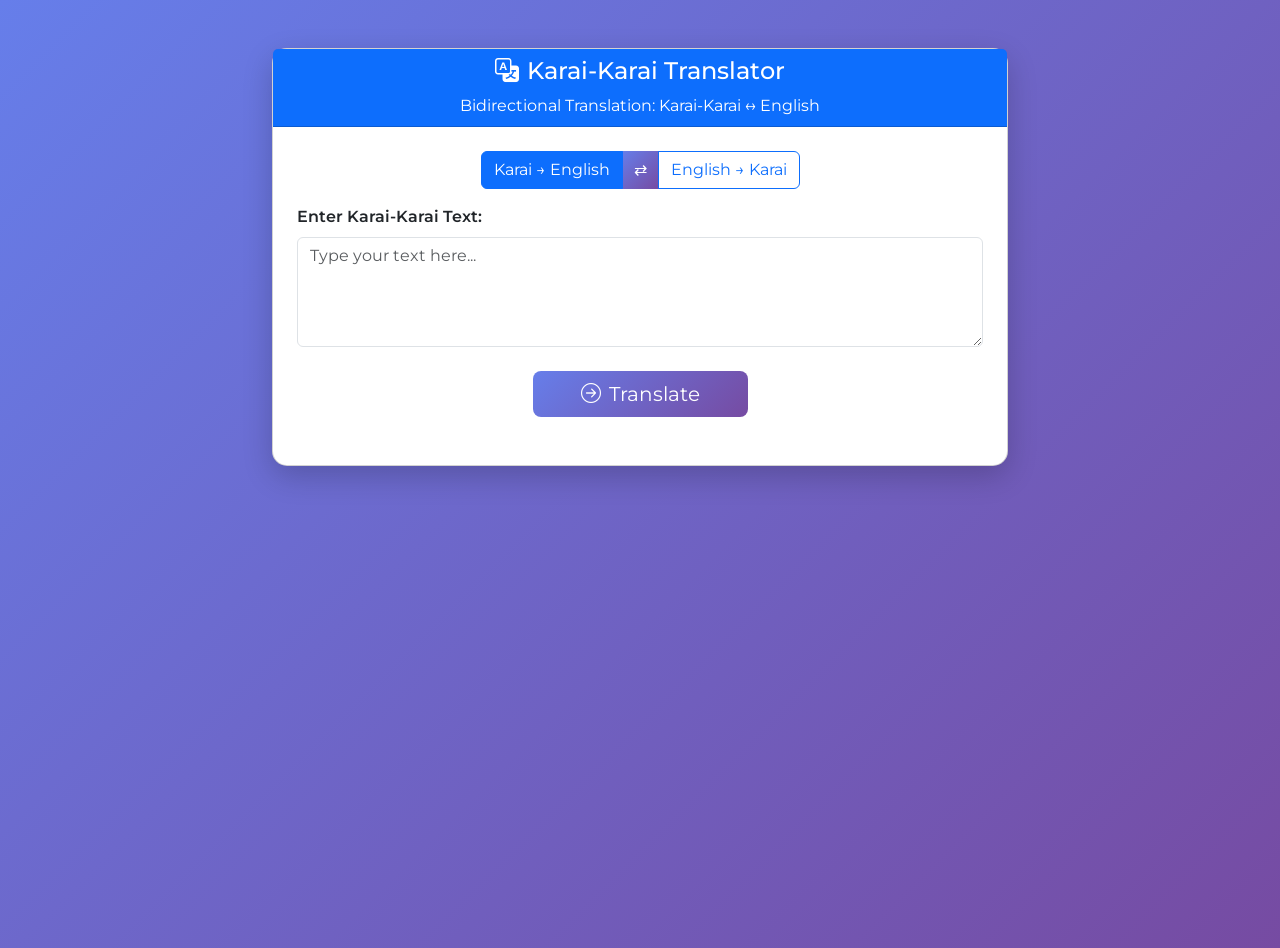
<file: index.html>
<!DOCTYPE html>
<html lang="en">
<head>
    <meta charset="UTF-8">
    <meta name="viewport" content="width=device-width, initial-scale=1.0">
    <title>Karai-Karai Translator</title>
    <link href="https://cdn.jsdelivr.net/npm/bootstrap@5.3.2/dist/css/bootstrap.min.css" rel="stylesheet">
    <link href="https://cdn.jsdelivr.net/npm/bootstrap-icons@1.11.1/font/bootstrap-icons.css" rel="stylesheet">
    <style>
        @import url('https://fonts.googleapis.com/css2?family=Montserrat:wght@300;400;500;600;700&display=swap');
        body { font-family: 'Montserrat', sans-serif; background: linear-gradient(135deg, #667eea 0%, #764ba2 100%); min-height: 100vh; }
        .card { border-radius: 15px; box-shadow: 0 10px 30px rgba(0,0,0,0.2); }
        .btn-primary { background: linear-gradient(135deg, #667eea, #764ba2); border: none; }
        .result-box { background: #f8f9fa; border-radius: 10px; padding: 20px; margin-top: 20px; min-height: 80px; }
    </style>
</head>
<body>
    <div class="container mt-5">
        <div class="row justify-content-center">
            <div class="col-lg-8">
                <div class="card">
                    <div class="card-header bg-primary text-white text-center">
                        <h4><i class="bi bi-translate me-2"></i>Karai-Karai Translator</h4>
                        <p class="mb-0">Bidirectional Translation: Karai-Karai ↔ English</p>
                    </div>
                    <div class="card-body p-4">
                        <div class="mb-3">
                            <div class="d-flex justify-content-center mb-3">
                                <div class="btn-group" role="group">
                                    <input type="radio" class="btn-check" name="direction" id="karai_to_english" value="karai_to_english" checked>
                                    <label class="btn btn-outline-primary" for="karai_to_english">Karai → English</label>
                                    <button type="button" class="btn btn-primary" onclick="switchLanguages()">⇄</button>
                                    <input type="radio" class="btn-check" name="direction" id="english_to_karai" value="english_to_karai">
                                    <label class="btn btn-outline-primary" for="english_to_karai">English → Karai</label>
                                </div>
                            </div>
                        </div>
                        <div class="mb-4">
                            <label for="inputText" class="form-label fw-semibold" id="inputLabel">Enter Karai-Karai Text:</label>
                            <textarea id="inputText" class="form-control" rows="4" placeholder="Type your text here..."></textarea>
                        </div>
                        <div class="text-center mb-4">
                            <button onclick="translateText()" class="btn btn-primary btn-lg px-5">
                                <i class="bi bi-arrow-right-circle me-2"></i>Translate
                            </button>
                        </div>
                        <div id="result" class="result-box" style="display:none;"></div>
                    </div>
                </div>
            </div>
        </div>
    </div>

    <script>
        // Sample translations database (static)
        const translations = {
            'karai_to_english': {
                'Kara': 'Hi',
                'Usai': 'Hello',
                'Taimako': 'Help',
                'Guye': 'Run',
                'La': 'Who',
                'Yasi': 'Fire'
            },
            'english_to_karai': {
                'Hi': 'Kara',
                'Hello': 'Usai',
                'Help': 'Taimako',
                'Run': 'Guye',
                'Who': 'La',
                'Fire': 'Yasi'
            }
        };

        function switchLanguages() {
            const karaiToEnglish = document.getElementById('karai_to_english');
            const englishToKarai = document.getElementById('english_to_karai');
            const inputLabel = document.getElementById('inputLabel');
            const inputText = document.getElementById('inputText');
            
            if (karaiToEnglish.checked) {
                englishToKarai.checked = true;
                inputLabel.textContent = 'Enter English Text:';
                inputText.placeholder = 'Type your English text here...';
            } else {
                karaiToEnglish.checked = true;
                inputLabel.textContent = 'Enter Karai-Karai Text:';
                inputText.placeholder = 'Type your Karai-Karai text here...';
            }
            document.getElementById('result').style.display = 'none';
        }

        function translateText() {
            const inputText = document.getElementById('inputText').value.trim();
            const resultDiv = document.getElementById('result');
            const direction = document.querySelector('input[name="direction"]:checked').value;
            
            if (!inputText) {
                resultDiv.innerHTML = '<div class="alert alert-warning"><i class="bi bi-exclamation-triangle me-2"></i>Please enter some text to translate.</div>';
                resultDiv.style.display = 'block';
                return;
            }
            
            const translation = translations[direction][inputText];
            const fromLang = direction === 'karai_to_english' ? 'Karai-Karai' : 'English';
            const toLang = direction === 'karai_to_english' ? 'English' : 'Karai-Karai';
            
            if (translation) {
                resultDiv.innerHTML = `
                    <div class="alert alert-success">
                        <h6><i class="bi bi-check-circle me-2"></i>Translation Result:</h6>
                        <div class="fs-5 fw-semibold text-success">${translation}</div>
                        <small class="text-muted">Translated from ${fromLang} to ${toLang}</small>
                    </div>
                `;
            } else {
                resultDiv.innerHTML = `
                    <div class="alert alert-info">
                        <i class="bi bi-info-circle me-2"></i>
                        <strong>No translation found</strong><br>
                        <small>The text "${inputText}" is not in our database.</small>
                    </div>
                `;
            }
            resultDiv.style.display = 'block';
        }

        // Radio button change handlers
        document.addEventListener('DOMContentLoaded', function() {
            document.querySelectorAll('input[name="direction"]').forEach(radio => {
                radio.addEventListener('change', function() {
                    const inputLabel = document.getElementById('inputLabel');
                    const inputText = document.getElementById('inputText');
                    
                    if (this.value === 'karai_to_english') {
                        inputLabel.textContent = 'Enter Karai-Karai Text:';
                        inputText.placeholder = 'Type your Karai-Karai text here...';
                    } else {
                        inputLabel.textContent = 'Enter English Text:';
                        inputText.placeholder = 'Type your English text here...';
                    }
                    document.getElementById('result').style.display = 'none';
                });
            });
        });
    </script>
    <script src="https://cdn.jsdelivr.net/npm/bootstrap@5.3.2/dist/js/bootstrap.bundle.min.js"></script>
</body>
</html>
</file>
